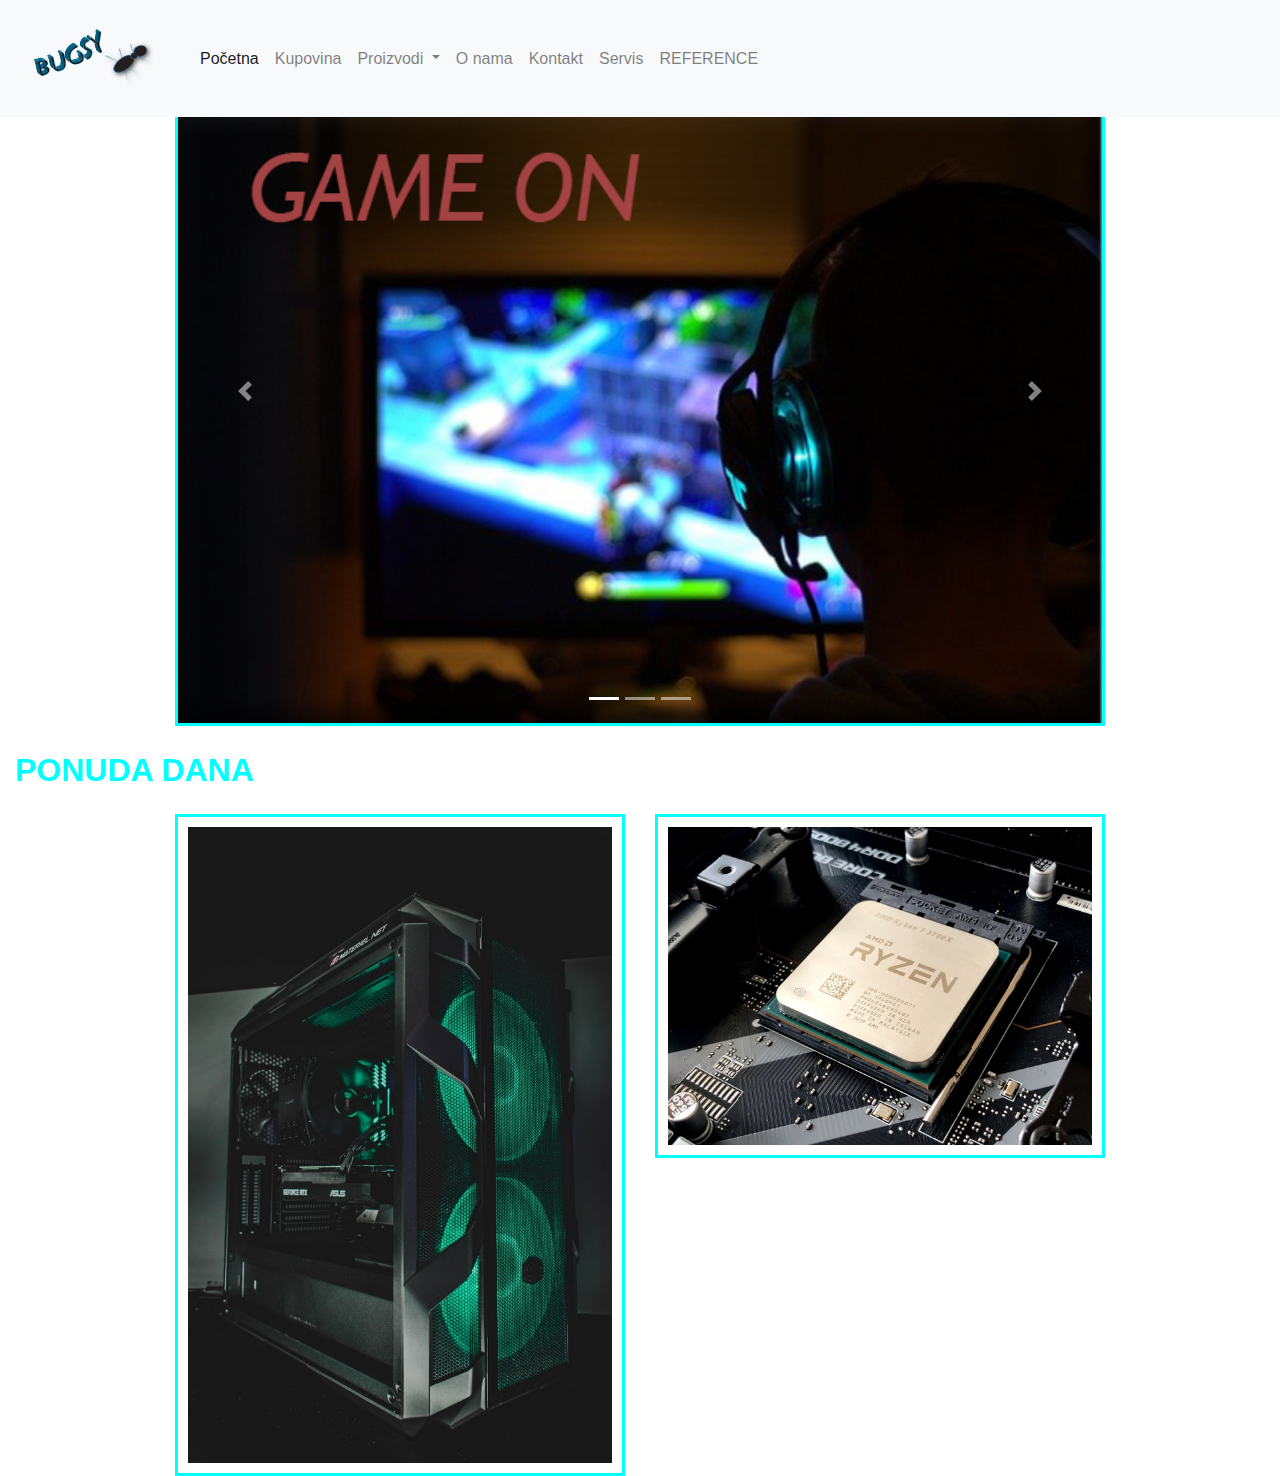
<file: index.html>
<!DOCTYPE html>
<html lang="en">
  <head>
    <meta charset="utf-8">
	<meta http-equiv="X-UA-Compatible" content="IE=edge">
	<meta name="viewport" content="width=device-width, initial-scale=1">
    <title>BUGSY</title>
    <!-- Bootstrap -->
	<link href="css/bootstrap-4.4.1.css"/css/bootstrap-4.4.1.css"" rel="stylesheet">
	  <link href="style.css" rel="stylesheet" type="text/css">
	
  </head>
  <body>
  	
	  

<nav class="navbar navbar-expand-lg fixed-top navbar-light bg-light"  >
   <a class="navbar-brand" href="index.html"><img src="images/bugsylogo.svg" width="160px" height="60" alt="logo"></a>
   <button class="navbar-toggler" type="button" data-toggle="collapse" data-target="#navbarSupportedContent" aria-controls="navbarSupportedContent" aria-expanded="false" aria-label="Toggle navigation">
   <span class="navbar-toggler-icon"></span>
   </button>
   <div class="collapse navbar-collapse bg-light" id="navbarSupportedContent">
      <ul class="navbar-nav mr-auto">
         <li class="nav-item active">
            <a class="nav-link" href="index.html">Početna <span class="sr-only">(current)</span></a>
         </li>
         <li class="nav-item">
            <a class="nav-link" href="kupovina.html">Kupovina</a>
         </li>
         <li class="nav-item dropdown">
            <a class="nav-link dropdown-toggle" href="#" id="navbarDropdown" role="button" data-toggle="dropdown" aria-haspopup="true" aria-expanded="false">
            Proizvodi
            </a>
            <div class="dropdown-menu" aria-labelledby="navbarDropdown">
               <a class="dropdown-item" href="gsustavi.html">Gotovi sustavi</a>
				<div class="dropdown-divider"></div>
               <a class="dropdown-item" href="procesori.html">Procesori</a>
            </div>
			 <li class="nav-item">
            <a class="nav-link" href="onama.html">O nama</a>
         </li><li class="nav-item">
            <a class="nav-link" href="kontakt.html">Kontakt</a>
         </li>
		  <li class="nav-item">
            <a class="nav-link" href="servis.html">Servis</a>
         </li>
		  <li class="nav-item">
            <a class="nav-link" href="reference.html">REFERENCE</a>
         </li>
         </li>
         
      </ul>
      
   </div>
</nav>
	
	
  <div class="row">
	<div class="col-12 r1">
	  <div id="carousel1" class="carousel slide" data-ride="carousel">
  <ol class="carousel-indicators">
    <li data-target="#carousel1" data-slide-to="0" class="active"></li>
    <li data-target="#carousel1" data-slide-to="1"></li>
    <li data-target="#carousel1" data-slide-to="2"></li>
  </ol>
  <div class="carousel-inner">
    <div class="carousel-item active">
      <img class="d-block w-100 img-fluid" src="images/car1.png" alt="First slide">
    </div>
    <div class="carousel-item">
      <img class="d-block w-100 img-fluid" src="images/car2.png" alt="Second slide">
    </div>
    <div class="carousel-item">
      <img class="d-block w-100 img-fluid" src="images/car3.png" alt="Third slide">
    </div>
  </div>
  <a class="carousel-control-prev" href="#carousel1" role="button" data-slide="prev">
    <span class="carousel-control-prev-icon" aria-hidden="true"></span>
    <span class="sr-only">Previous</span>
  </a>
  <a class="carousel-control-next" href="#carousel1" role="button" data-slide="next">
    <span class="carousel-control-next-icon" aria-hidden="true"></span>
    <span class="sr-only">Next</span>
  </a>
</div></div></div>
		<div class="col-12 ponudadana">
		<h2 style="color: cyan; margin-top: 25px;"><strong>PONUDA DANA</strong></h2></div>
	
	  <div class="container2">
		  <div class="row">
	  <div class="col-12 col-sm-12 col-lg-6 col-md-6 r2a"><a href="gsustavi.html"><img class="img-fluid" src="images/desktop1.jpg" alt="pc"></a>
 </div>
	  <div class="col-12 col-sm-12 col-lg-6 col-md-6 r2b"><a href="procesori.html"> <img class="img-fluid" src="images/cpu1.jpg" alt="proc"></a>
 </div>
	</div>
	</div>
	  
	<!-- jQuery (necessary for Bootstrap's JavaScript plugins) --> 
	<script src="js/jquery-3.4.1.min.js"></script>

	<!-- Include all compiled plugins (below), or include individual files as needed -->
	<script src="js/popper.min.js"></script> 
	<script src="js/bootstrap-4.4.1.js"></script>
	  
  </body>
</html>
</file>
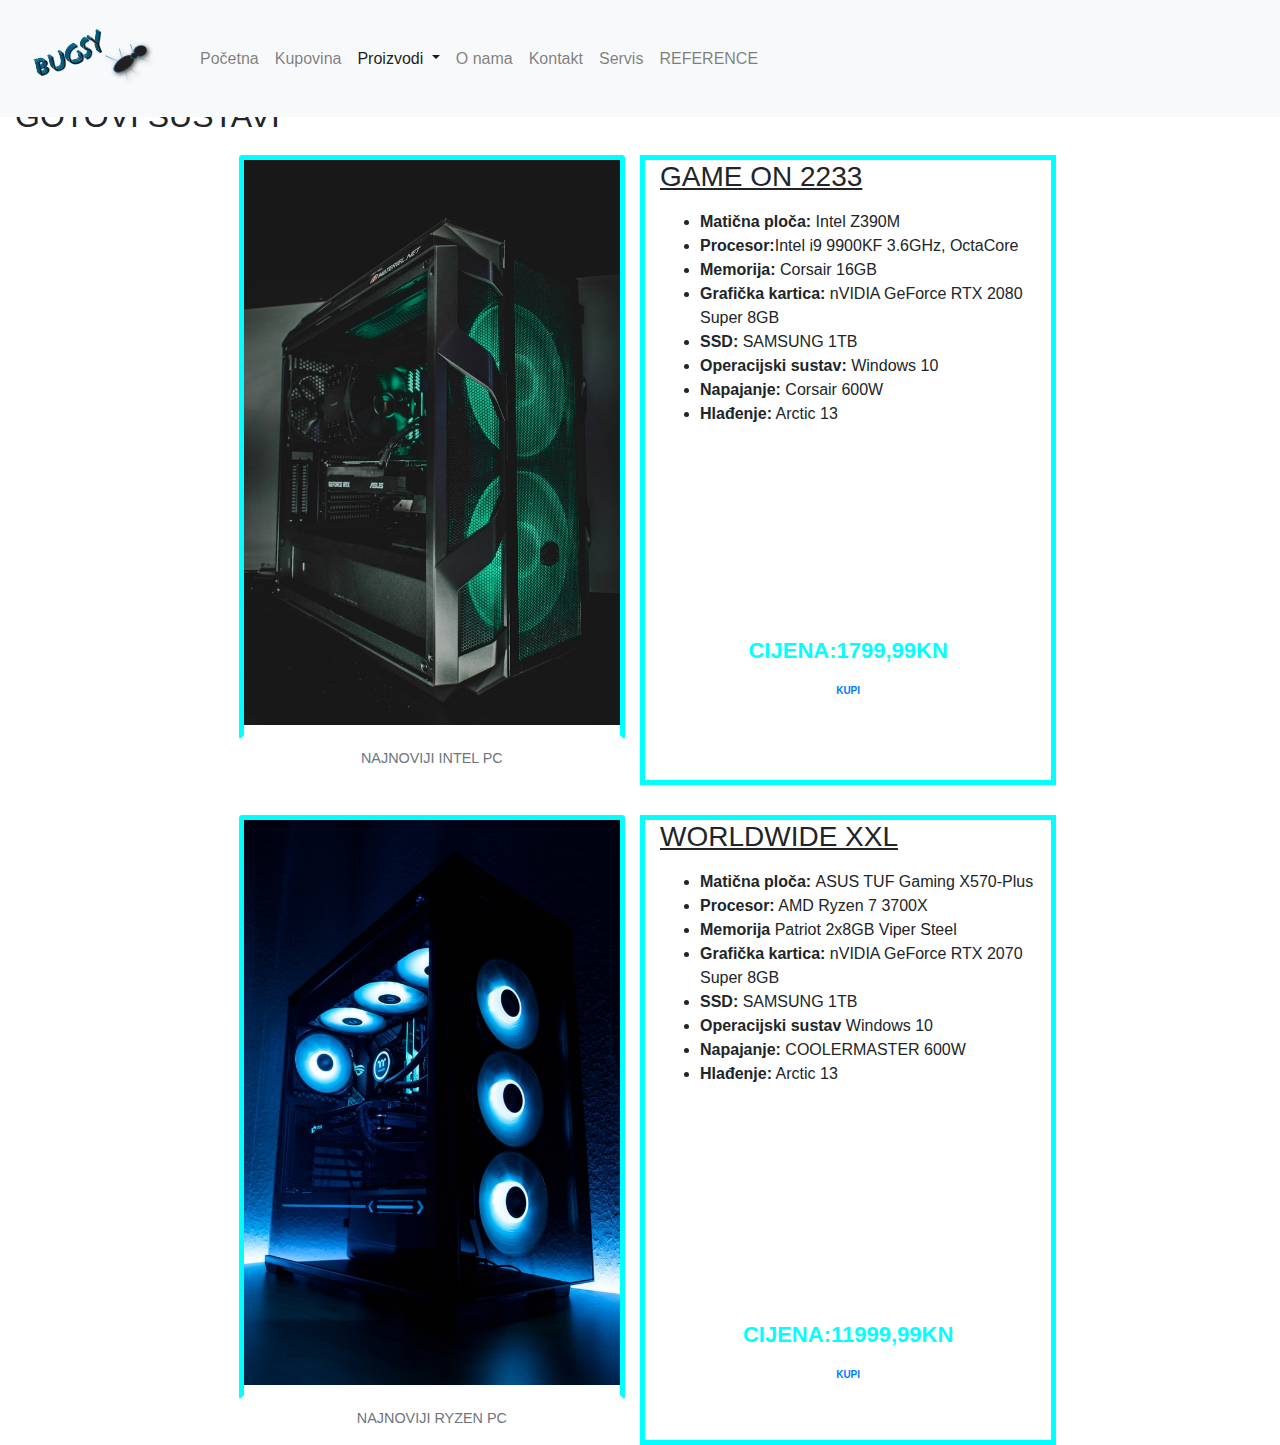
<file: gsustavi.html>
<!DOCTYPE html>
<html lang="en">
  <head>
    <meta charset="utf-8">
	<meta http-equiv="X-UA-Compatible" content="IE=edge">
	<meta name="viewport" content="width=device-width, initial-scale=1">
    <title>SUSTAVI</title>
    <!-- Bootstrap -->
	<link href="css/bootstrap-4.4.1.css" rel="stylesheet">
	  <link href="style.css" rel="stylesheet" type="text/css">
	
  </head>
  <body>
  	<nav aria-label="breadcrumb">
  <ol class="breadcrumb">
    <li class="breadcrumb-item"><a href="index.html">Početna</a></li>
    <li class="breadcrumb-item">Proizvodi</li>
    <li class="breadcrumb-item active" aria-current="page">Gotovi sustavi</li>
  </ol>
</nav>
	  

<nav class="navbar navbar-expand-lg fixed-top navbar-light bg-light">
   <a class="navbar-brand" href="index.html"><img src="images/bugsylogo.svg" width="160px" height="60" alt="logo"></a>
   <button class="navbar-toggler" type="button" data-toggle="collapse" data-target="#navbarSupportedContent" aria-controls="navbarSupportedContent" aria-expanded="false" aria-label="Toggle navigation">
   <span class="navbar-toggler-icon"></span>
   </button>
   <div class="collapse navbar-collapse bg-light" id="navbarSupportedContent">
      <ul class="navbar-nav mr-auto">
         <li class="nav-item ">
            <a class="nav-link" href="index.html">Početna </a>
         </li>
         <li class="nav-item">
            <a class="nav-link" href="kupovina.html">Kupovina</a>
         </li>
         <li class="nav-item dropdown active">
            <a class="nav-link dropdown-toggle" href="#" id="navbarDropdown" role="button" data-toggle="dropdown" aria-haspopup="true" aria-expanded="false">
            Proizvodi
            <span class="sr-only">(current)</span></a>
            <div class="dropdown-menu" aria-labelledby="navbarDropdown">
               <a class="dropdown-item" href="gsustavi.html">Gotovi sustavi</a>
				<div class="dropdown-divider"></div>
               <a class="dropdown-item" href="procesori.html">Procesori</a>
            </div>
			 <li class="nav-item">
            <a class="nav-link" href="onama.html">O nama</a>
         </li><li class="nav-item">
            <a class="nav-link" href="kontakt.html">Kontakt</a>
         </li>
		  <li class="nav-item">
            <a class="nav-link" href="servis.html">Servis</a>
         </li>
		  <li class="nav-item">
            <a class="nav-link" href="reference.html">REFERENCE</a>
         </li>
         </li>
         
      </ul>
      
   </div>
</nav>

	  <div class="col-12 r3" ><h2>GOTOVI SUSTAVI</h2></div>
	  
	<div class="container" style="margin-bottom: 30px;">
			<div class="row">
				<div class="col-12 col-md-6 col-lg-6">
				<figure class="figure mx-auto d-block">
		 <img class="img-fluid figure-img mx-auto d-block rounded" src="images/desktop1.jpg"  style="padding-bottom: 10px" alt="PC">
					<figcaption class="figure-caption text-center"><p>NAJNOVIJI INTEL PC</p></figcaption>
					</figure></div>
				
			<div class="col-12 col-md-6 col-sm-12 col-lg-6 rrr">
				<h3><u>GAME ON 2233</u></h3>
				<p><ul>
				<li><strong>Matična ploča: </strong> Intel Z390M</li>
				<li><strong>Procesor:</strong>Intel i9 9900KF 3.6GHz, OctaCore</li>
				<li><strong>Memorija:</strong> Corsair 16GB</li>
				<li><strong>Grafička kartica:</strong> nVIDIA GeForce RTX 2080 Super 8GB</li>
				<li><strong>SSD:</strong> SAMSUNG 1TB</li>
				<li><strong>Operacijski sustav: </strong> Windows 10</li>
				<li><strong>Napajanje:</strong> Corsair 600W</li>
				<li><strong>Hlađenje:</strong> Arctic 13</li>
				</ul></p>
				<br><br><br><br><br><br><br><br><p style="text-align: center; color: cyan; font-size: 22px;"><strong>CIJENA:1799,99KN</strong></p>
				<p style="text-align: center; color: cyan; font-size: 10px;"><a href="kupovina.html"><strong>KUPI</strong></a></p>
				</div></div></div>


<div class="container">
			<div class="row">
				<div class="col-12 col-md-6 col-lg-6">
				<figure class="figure mx-auto d-block">
		 <img class="img-fluid figure-img mx-auto d-block rounded" src="images/desktop2.jpg"  style="padding-bottom: 10px" alt="PC">
					<figcaption class="figure-caption text-center"><p>NAJNOVIJI RYZEN PC</p></figcaption>
					</figure></div>
				
			<div class="col-12 col-md-6 col-sm-12 col-lg-6 rrr">
				<h3><u>WORLDWIDE XXL</u></h3>
				<p><ul>
				<li><strong>Matična ploča: </strong> ASUS TUF Gaming X570-Plus </li>
				<li><strong>Procesor:</strong> AMD Ryzen 7 3700X </li>
				<li><strong>Memorija</strong> Patriot 2x8GB Viper Steel </li>
				<li><strong>Grafička kartica:</strong> nVIDIA GeForce RTX 2070 Super 8GB</li>
				<li><strong>SSD:</strong> SAMSUNG 1TB</li>
				<li><strong>Operacijski sustav</strong> Windows 10</li>
				<li><strong>Napajanje:</strong> COOLERMASTER 600W</li>
				<li><strong>Hlađenje:</strong> Arctic 13</li>
				</ul></p>
				<br><br><br><br><br><br><br><br><br><p style="text-align: center; color: cyan; font-size: 22px;"><strong>CIJENA:11999,99KN</strong></p>
				<p style="text-align: center; color: cyan; font-size: 10px;"><a href="kupovina.html"><strong>KUPI</strong></a></p>
				</div></div></div>
			
				
	
	
	
	
	
	
	<!-- jQuery (necessary for Bootstrap's JavaScript plugins) --> 
	<script src="js/jquery-3.4.1.min.js"></script>

	<!-- Include all compiled plugins (below), or include individual files as needed -->
	<script src="js/popper.min.js"></script> 
	<script src="js/bootstrap-4.4.1.js"></script>
	  
  </body>
</html>
</file>
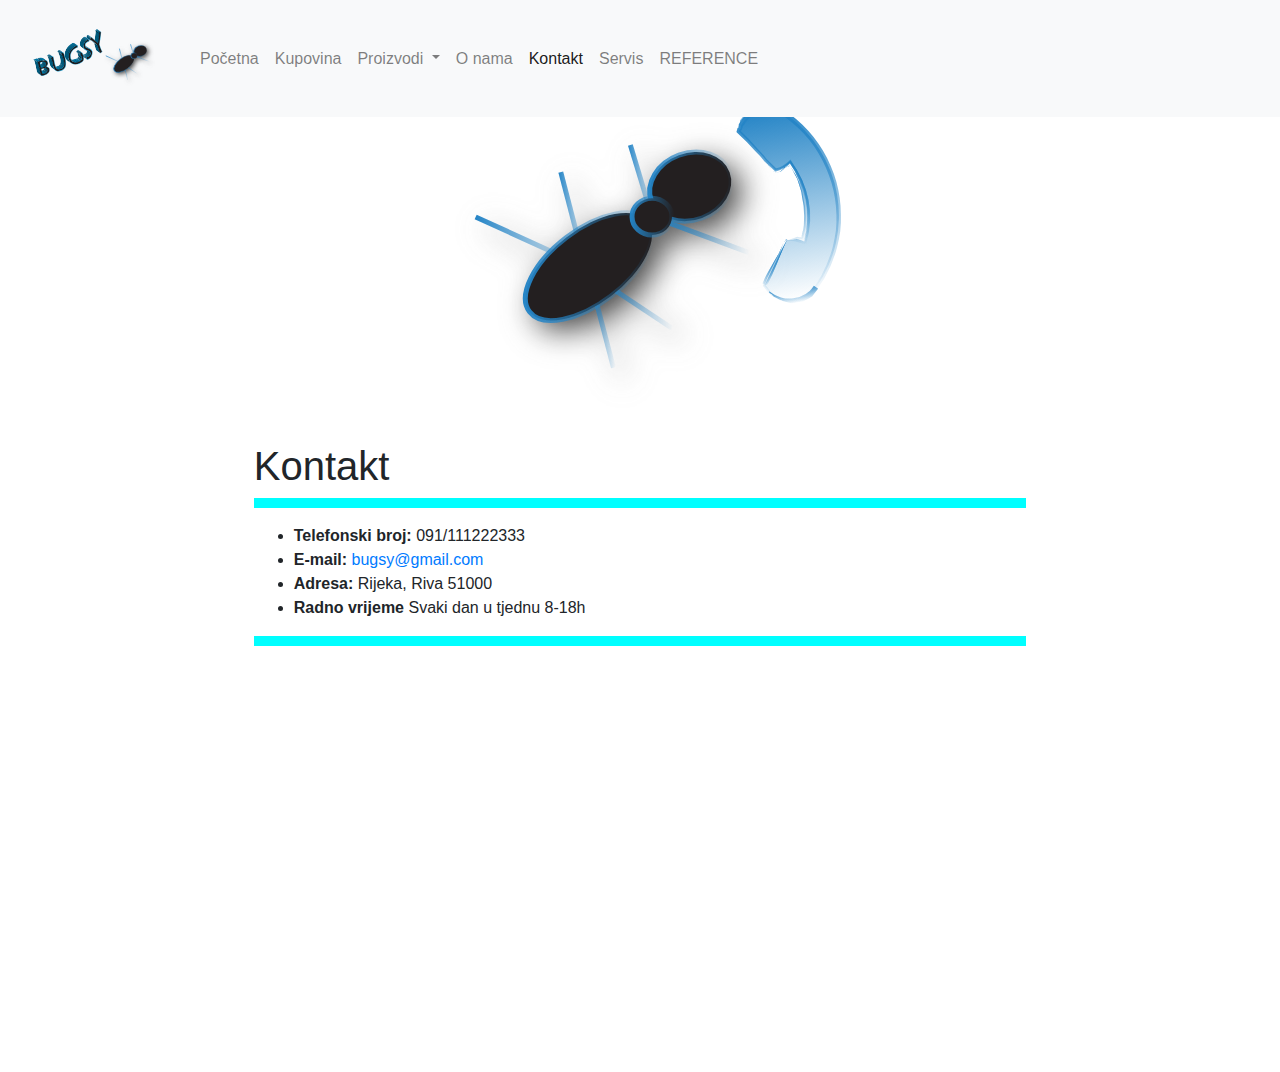
<file: kontakt.html>
<!DOCTYPE html>
<html lang="en">
  <head>
    <meta charset="utf-8">
	<meta http-equiv="X-UA-Compatible" content="IE=edge">
	<meta name="viewport" content="width=device-width, initial-scale=1">
    <title>KONTAKT</title>
    <!-- Bootstrap -->
	<link href="css/bootstrap-4.4.1.css" rel="stylesheet">
	  <link href="style.css" rel="stylesheet" type="text/css">
	
  </head>
  <body>
  	<nav aria-label="breadcrumb">
  <ol class="breadcrumb">
    <li class="breadcrumb-item"><a href="index.html">Početna</a></li>
    
    <li class="breadcrumb-item active" aria-current="page">Kontakt</li>
  </ol>
</nav>
	  

<nav class="navbar navbar-expand-lg fixed-top navbar-light bg-light">
   <a class="navbar-brand" href="index.html"><img src="images/bugsylogo.svg" width="160px" height="60" alt="logo"></a>
   <button class="navbar-toggler" type="button" data-toggle="collapse" data-target="#navbarSupportedContent" aria-controls="navbarSupportedContent" aria-expanded="false" aria-label="Toggle navigation">
   <span class="navbar-toggler-icon"></span>
   </button>
   <div class="collapse navbar-collapse bg-light" id="navbarSupportedContent">
      <ul class="navbar-nav mr-auto">
         <li class="nav-item ">
            <a class="nav-link" href="index.html">Početna </a>
         </li>
         <li class="nav-item">
            <a class="nav-link" href="kupovina.html">Kupovina</a>
         </li>
         <li class="nav-item dropdown">
            <a class="nav-link dropdown-toggle" href="#" id="navbarDropdown" role="button" data-toggle="dropdown" aria-haspopup="true" aria-expanded="false">
            Proizvodi
            </a>
            <div class="dropdown-menu" aria-labelledby="navbarDropdown">
               <a class="dropdown-item" href="gsustavi.html">Gotovi sustavi</a>
				<div class="dropdown-divider"></div>
               <a class="dropdown-item" href="procesori.html">Procesori</a>
            </div>
			 <li class="nav-item">
            <a class="nav-link" href="onama.html">O nama</a>
         </li><li class="nav-item active">
            <a class="nav-link" href="kontakt.html">Kontakt<span class="sr-only">(current)</span></a>
         </li>
		  <li class="nav-item">
            <a class="nav-link" href="servis.html">Servis</a>
         </li>
		  <li class="nav-item">
            <a class="nav-link" href="reference.html">REFERENCE</a>
         </li>
         </li>
         
      </ul>
      
   </div>
</nav>

	  
	<div class="container">
	<div class="row">
		<div class="col-12 kontakt"><img class="img-fluid figure-img mx-auto d-block rounded" src="images/kontakt.svg" style="padding-bottom: 10px" alt="PC">

		</div>
		</div>
		<div class="row">
		<div class="col-12 kontakt">
			<div class="col-12 kontaktext">
				<h1>Kontakt</h1>
				<p><ul>
				<li><strong>Telefonski broj:</strong> 091/111222333 </li>
				<li><strong>E-mail:</strong> <a href = "mailto: bugsy@gmail.com">bugsy@gmail.com</a></li><li><strong>Adresa:</strong> Rijeka, Riva 51000</li>
				<li><strong>Radno vrijeme</strong> Svaki dan u tjednu 8-18h</li>
				</ul></p>
			</div>

		</div>
		</div>
	<div class="row">
	<div class="col-12 mapouter"><div class="gmap_canvas img-fluid" ><iframe width="800" height="400" id="gmap_canvas" src="https://maps.google.com/maps?q=rijeka%20riva&t=&z=15&ie=UTF8&iwloc=&output=embed" frameborder="0" scrolling="no" marginheight="" marginwidth="0"></iframe><a href="https://www.whatismyip-address.com/nordvpn-coupon/">nordvpn coupon</a></div><style>.mapouter{position:center;text-align:right;height:400px;width:800px;}.gmap_canvas {overflow:hidden;background:none!important;height:400px;width:800px;}</style></div>
	</div>
	</div>
	
	<!-- jQuery (necessary for Bootstrap's JavaScript plugins) --> 
	<script src="js/jquery-3.4.1.min.js"></script>

	<!-- Include all compiled plugins (below), or include individual files as needed -->
	<script src="js/popper.min.js"></script> 
	<script src="js/bootstrap-4.4.1.js"></script>
	  
  </body>
</html>
</file>
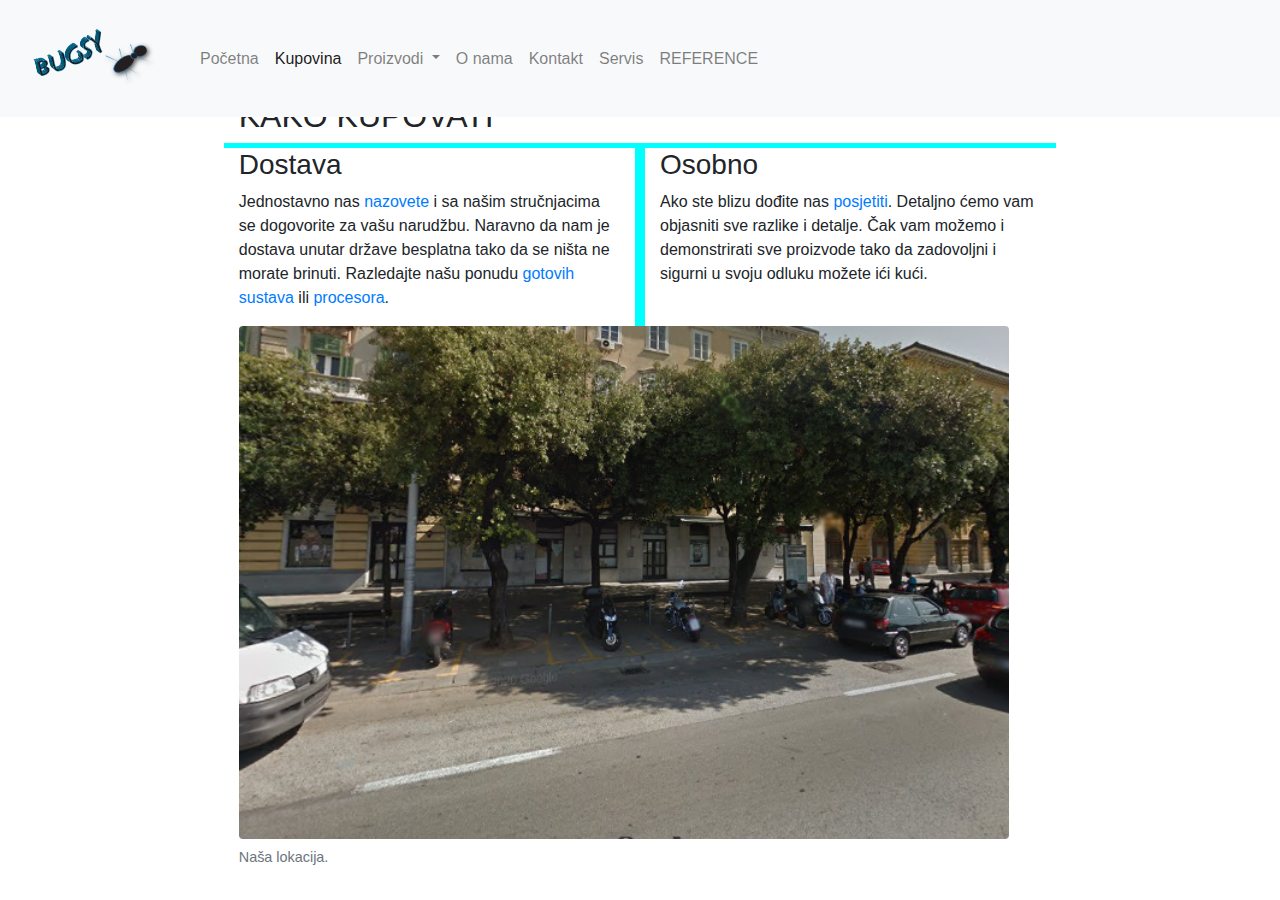
<file: kupovina.html>
<!DOCTYPE html>
<html lang="en">
  <head>
    <meta charset="utf-8">
	<meta http-equiv="X-UA-Compatible" content="IE=edge">
	<meta name="viewport" content="width=device-width, initial-scale=1">
    <title>KUPOVINA</title>
    <!-- Bootstrap -->
	<link href="css/bootstrap-4.4.1.css" rel="stylesheet">
	  <link href="style.css" rel="stylesheet" type="text/css">
	
  </head>
  <body>
  	<nav aria-label="breadcrumb">
  <ol class="breadcrumb">
    <li class="breadcrumb-item"><a href="index.html">Početna</a></li>
   
    <li class="breadcrumb-item active" aria-current="page">Kupovina</li>
  </ol>
</nav>
	  

<nav class="navbar navbar-expand-lg fixed-top navbar-light bg-light">
   <a class="navbar-brand" href="index.html"><img src="images/bugsylogo.svg" width="160px" height="60" alt="logo"></a>
   <button class="navbar-toggler" type="button" data-toggle="collapse" data-target="#navbarSupportedContent" aria-controls="navbarSupportedContent" aria-expanded="false" aria-label="Toggle navigation">
   <span class="navbar-toggler-icon"></span>
   </button>
   <div class="collapse navbar-collapse bg-light" id="navbarSupportedContent">
      <ul class="navbar-nav mr-auto">
         <li class="nav-item ">
            <a class="nav-link" href="index.html">Početna </a>
         </li>
         <li class="nav-item active">
            <a class="nav-link" href="kupovina.html">Kupovina<span class="sr-only">(current)</span></a>
         </li>
         <li class="nav-item dropdown">
            <a class="nav-link dropdown-toggle" href="#" id="navbarDropdown" role="button" data-toggle="dropdown" aria-haspopup="true" aria-expanded="false">
            Proizvodi
            </a>
            <div class="dropdown-menu" aria-labelledby="navbarDropdown">
               <a class="dropdown-item" href="gsustavi.html">Gotovi sustavi</a>
				<div class="dropdown-divider"></div>
               <a class="dropdown-item" href="procesori.html">Procesori</a>
            </div>
			 <li class="nav-item">
            <a class="nav-link" href="onama.html">O nama</a>
         </li><li class="nav-item">
            <a class="nav-link" href="kontakt.html">Kontakt</a>
         </li>
		  <li class="nav-item">
            <a class="nav-link" href="servis.html">Servis</a>
         </li>
		  <li class="nav-item">
            <a class="nav-link" href="reference.html">REFERENCE</a>
         </li>
         </li>
         
      </ul>
      
   </div>
</nav>

	 
	<div class="container">
	<div class="row"><div class="col-12">
		<h2>KAKO KUPOVATI</h2></div>
		<div class="col-12 col-md-6 col-lg-6 rrr" style="border-bottom: #FFFFFF; border-left: #FFFFFF;">
		<h3>Dostava</h3>
			<p>Jednostavno nas <a href="kontakt.html"> nazovete</a> i sa našim stručnjacima se dogovorite za vašu narudžbu. Naravno da nam je dostava unutar države besplatna tako da se ništa ne morate brinuti. Razledajte našu ponudu <a href="gsustavi.html"> gotovih sustava</a> ili <a href="procesori.html"> procesora</a>.</p>
			
		</div>
		<div class="col-12 col-md-6 col-lg-6 rrr" style="border-bottom: #FFFFFF; border-right: #FFFFFF;">
		<h3>Osobno</h3>
			<p>Ako ste blizu dođite nas <a href="kontakt.html">posjetiti</a>. Detaljno ćemo vam objasniti sve razlike i detalje. Čak vam možemo i demonstrirati sve proizvode tako da zadovoljni i sigurni u svoju odluku možete ići kući.</p>
			
		</div>
		<div class="col-12">
		<figure class="fig">
  <img src="images/lokacija.png" class="figure-img img-fluid rounded" style="width:770px;" alt="lokacija">
  <figcaption class="figure-caption">Naša lokacija.</figcaption>
</figure>
		</div>
		</div>
	</div>
	
	
	
	<!-- jQuery (necessary for Bootstrap's JavaScript plugins) --> 
	<script src="js/jquery-3.4.1.min.js"></script>

	<!-- Include all compiled plugins (below), or include individual files as needed -->
	<script src="js/popper.min.js"></script> 
	<script src="js/bootstrap-4.4.1.js"></script>
	  
  </body>
</html>
</file>
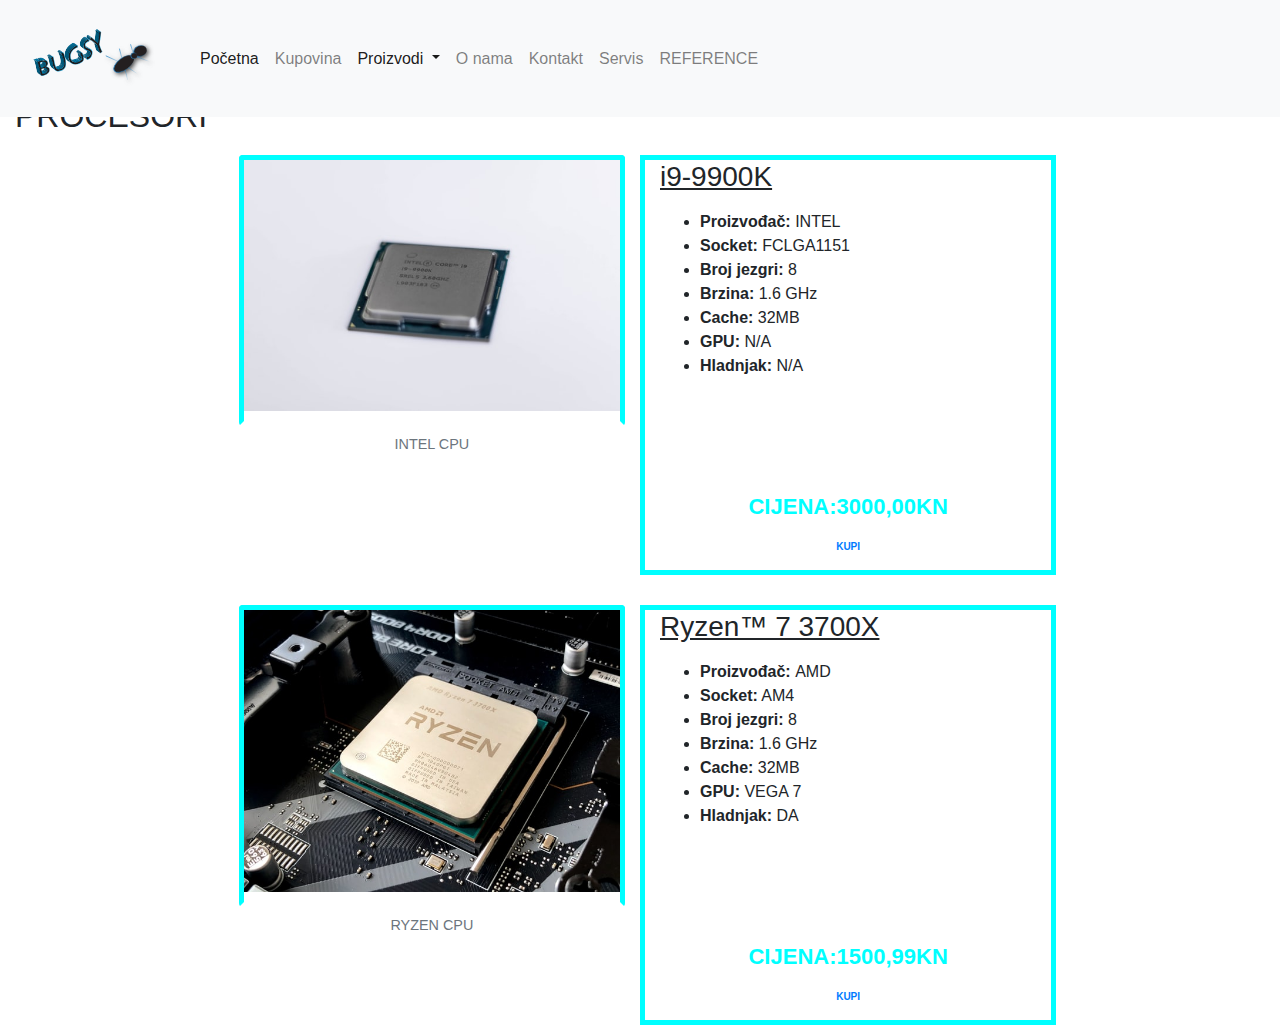
<file: procesori.html>
<!DOCTYPE html>
<html lang="en">
  <head>
    <meta charset="utf-8">
	<meta http-equiv="X-UA-Compatible" content="IE=edge">
	<meta name="viewport" content="width=device-width, initial-scale=1">
    <title>PROCESORI</title>
    <!-- Bootstrap -->
	<link href="css/bootstrap-4.4.1.css" rel="stylesheet">
	  <link href="style.css" rel="stylesheet" type="text/css">
	
  </head>
  <body>
  	<nav aria-label="breadcrumb">
  <ol class="breadcrumb">
    <li class="breadcrumb-item"><a href="index.html">Početna</a></li>
    <li class="breadcrumb-item">Proizvodi</li>
    <li class="breadcrumb-item active" aria-current="page">Procesori</li>
  </ol>
</nav>
	  

<nav class="navbar navbar-expand-lg fixed-top navbar-light bg-light">
   <a class="navbar-brand" href="index.html"><img src="images/bugsylogo.svg" width="160px" height="60" alt="logo"></a>
   <button class="navbar-toggler" type="button" data-toggle="collapse" data-target="#navbarSupportedContent" aria-controls="navbarSupportedContent" aria-expanded="false" aria-label="Toggle navigation">
   <span class="navbar-toggler-icon"></span>
   </button>
   <div class="collapse navbar-collapse bg-light" id="navbarSupportedContent">
      <ul class="navbar-nav mr-auto">
         <li class="nav-item active">
            <a class="nav-link" href="index.html">Početna </a>
         </li>
         <li class="nav-item">
            <a class="nav-link" href="kupovina.html">Kupovina</a>
         </li>
         <li class="nav-item dropdown active">
            <a class="nav-link dropdown-toggle" href="#" id="navbarDropdown" role="button" data-toggle="dropdown" aria-haspopup="true" aria-expanded="false">
            Proizvodi
            <span class="sr-only">(current)</span></a>
            <div class="dropdown-menu" aria-labelledby="navbarDropdown">
               <a class="dropdown-item" href="gsustavi.html">Gotovi sustavi</a>
				<div class="dropdown-divider"></div>
               <a class="dropdown-item" href="procesori.html">Procesori</a>
            </div>
			 <li class="nav-item">
            <a class="nav-link" href="onama.html">O nama</a>
         </li><li class="nav-item">
            <a class="nav-link" href="kontakt.html">Kontakt</a>
         </li>
		  <li class="nav-item">
            <a class="nav-link" href="servis.html">Servis</a>
         </li>
		  <li class="nav-item">
            <a class="nav-link" href="reference.html">REFERENCE</a>
         </li>
         </li>
         
      </ul>
      
   </div>
</nav>

	  
	<div class="col-12 r3" ><h2>PROCESORI</h2></div>
	  
	<div class="container" style="margin-bottom: 30px;">
			<div class="row">
				<div class="col-12 col-md-6 col-lg-6">
				<figure class="figure mx-auto d-block">
		 <img class="img-fluid figure-img mx-auto d-block rounded" src="images/cpu2.jpg"  style="padding-bottom: 10px" alt="PC">
					<figcaption class="figure-caption text-center"><p> INTEL CPU</p></figcaption>
					</figure></div>
				
			<div class="col-12 col-md-6 col-sm-12 col-lg-6 rrr">
				<h3><u>i9-9900K</u></h3>
				<p><ul>
				<li><strong>Proizvođač: </strong>INTEL</li>
				<li><strong>Socket:</strong>  FCLGA1151</li>
				<li><strong>Broj jezgri:</strong> 8 </li>
				<li><strong>Brzina:</strong> 1.6 GHz</li>
				<li><strong>Cache:</strong> 32MB</li>
				<li><strong>GPU:</strong> N/A</li>
				<li><strong>Hladnjak:</strong> N/A</li>
				</ul></p>
				<br><br><br><br><p style="text-align: center; color: cyan; font-size: 22px;"><strong>CIJENA:3000,00KN</strong></p>
				<p style="text-align: center; color: cyan; font-size: 10px;"><a href="kupovina.html"><strong>KUPI</strong></a></p>
				</div></div></div>


<div class="container">
			<div class="row">
				<div class="col-12 col-md-6 col-lg-6">
				<figure class="figure mx-auto d-block">
		 <img class="img-fluid figure-img mx-auto d-block rounded" src="images/cpu1.jpg"  style="padding-bottom: 10px" alt="PC">
					<figcaption class="figure-caption text-center"><p>RYZEN CPU</p></figcaption>
					</figure></div>
				
			<div class="col-12 col-md-6 col-sm-12 col-lg-6 rrr">
				<h3><u>Ryzen™ 7 3700X</u></h3>
				<p><ul>
				<li><strong>Proizvođač: </strong>AMD</li>
				<li><strong>Socket:</strong> AM4</li>
				<li><strong>Broj jezgri:</strong> 8 </li>
				<li><strong>Brzina:</strong> 1.6 GHz</li>
				<li><strong>Cache:</strong> 32MB</li>
				<li><strong>GPU:</strong> VEGA 7</li>
				<li><strong>Hladnjak:</strong> DA</li>
				
				</ul></p>
				<br><br><br><br><p style="text-align: center; color: cyan; font-size: 22px;"><strong>CIJENA:1500,99KN</strong></p>
				<p style="text-align: center; color: cyan; font-size: 10px;"><a href="kupovina.html"><strong>KUPI</strong></a></p>
				</div></div></div>
	
	
	<!-- jQuery (necessary for Bootstrap's JavaScript plugins) --> 
	<script src="js/jquery-3.4.1.min.js"></script>

	<!-- Include all compiled plugins (below), or include individual files as needed -->
	<script src="js/popper.min.js"></script> 
	<script src="js/bootstrap-4.4.1.js"></script>
	  
  </body>
</html>
</file>
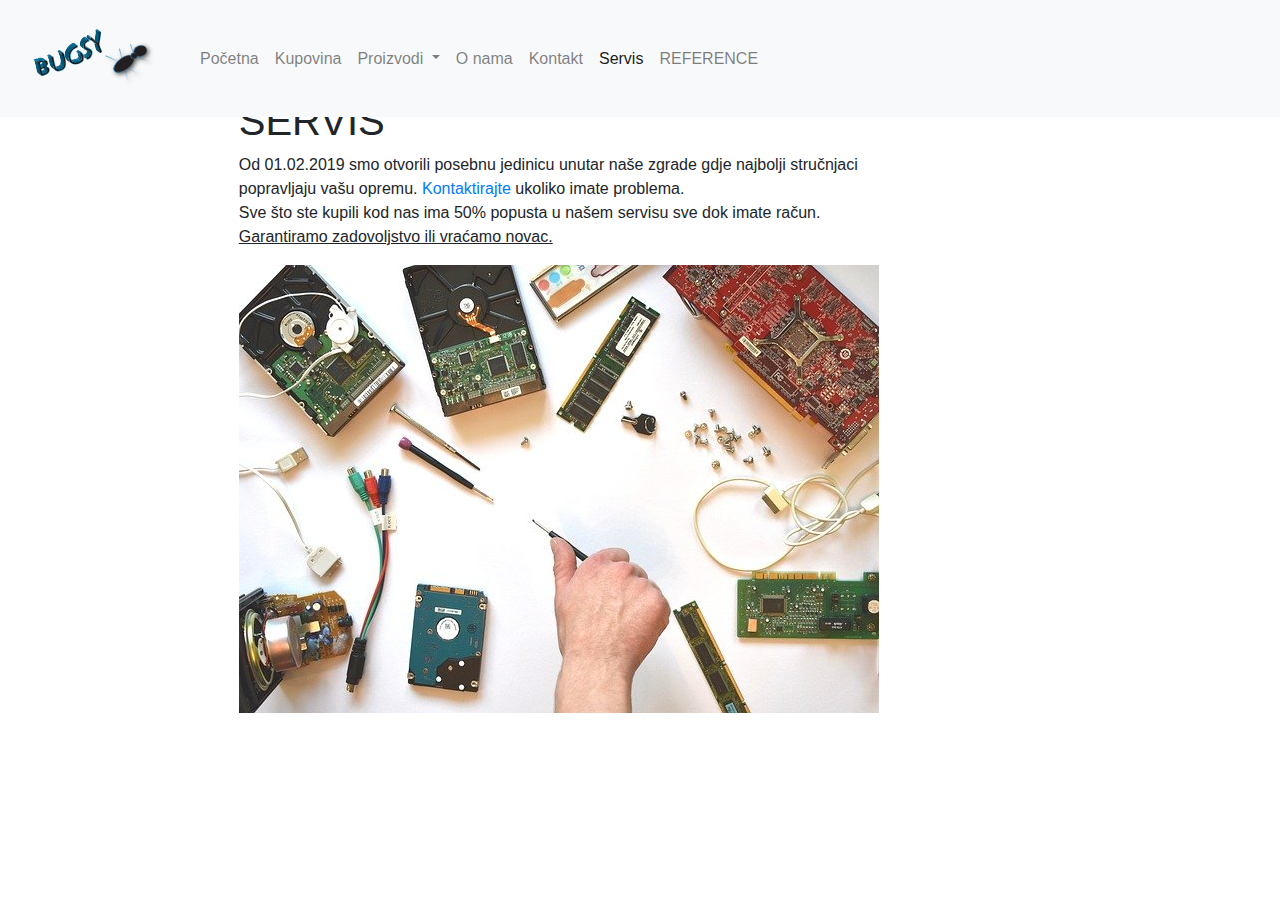
<file: servis.html>
<!DOCTYPE html>
<html lang="en">
  <head>
    <meta charset="utf-8">
	<meta http-equiv="X-UA-Compatible" content="IE=edge">
	<meta name="viewport" content="width=device-width, initial-scale=1">
    <title>Servis</title>
    <!-- Bootstrap -->
	<link href="css/bootstrap-4.4.1.css" rel="stylesheet">
	  <link href="style.css" rel="stylesheet" type="text/css">
	
  </head>
  <body>
  	<nav aria-label="breadcrumb">
  <ol class="breadcrumb">
    <li class="breadcrumb-item"><a href="index.html">Početna</a></li>
    
    <li class="breadcrumb-item active" aria-current="page">Servis</li>
  </ol>
</nav>
	  

<nav class="navbar navbar-expand-lg fixed-top navbar-light bg-light">
   <a class="navbar-brand" href="index.html"><img src="images/bugsylogo.svg" width="160px" height="60" alt="logo"></a>
   <button class="navbar-toggler" type="button" data-toggle="collapse" data-target="#navbarSupportedContent" aria-controls="navbarSupportedContent" aria-expanded="false" aria-label="Toggle navigation">
   <span class="navbar-toggler-icon"></span>
   </button>
   <div class="collapse navbar-collapse bg-light" id="navbarSupportedContent">
      <ul class="navbar-nav mr-auto">
         <li class="nav-item ">
            <a class="nav-link" href="index.html">Početna </a>
         </li>
         <li class="nav-item">
            <a class="nav-link" href="kupovina.html">Kupovina</a>
         </li>
         <li class="nav-item dropdown">
            <a class="nav-link dropdown-toggle" href="#" id="navbarDropdown" role="button" data-toggle="dropdown" aria-haspopup="true" aria-expanded="false">
            Proizvodi
            </a>
            <div class="dropdown-menu" aria-labelledby="navbarDropdown">
               <a class="dropdown-item" href="gsustavi.html">Gotovi sustavi</a>
				<div class="dropdown-divider"></div>
               <a class="dropdown-item" href="procesori.html">Procesori</a>
            </div>
			 <li class="nav-item">
            <a class="nav-link" href="onama.html">O nama</a>
         </li><li class="nav-item">
            <a class="nav-link" href="kontakt.html">Kontakt</a>
         </li>
		  <li class="nav-item  active">
            <a class="nav-link" href="servis.html">Servis<span class="sr-only">(current)</span></a>
         </li>
		  <li class="nav-item">
            <a class="nav-link" href="reference.html">REFERENCE</a>
         </li>
         </li>
         
      </ul>
     
   </div>
</nav>

<div class="container">
	<div class="row">
	  <div class="col-12">
		<h1>SERVIS</h1>
			<p>
			Od 01.02.2019 smo otvorili posebnu jedinicu unutar naše zgrade gdje najbolji stručnjaci </br>
		popravljaju vašu opremu.<a href="kontakt.html"> Kontaktirajte</a> ukoliko imate problema.</br>
		Sve što ste kupili kod nas ima 50% popusta u našem servisu sve dok imate račun.<br>
	<u>Garantiramo zadovoljstvo ili vraćamo novac.</u>
	
			</p>
		</div>
		<div class="col-12">
		 <img class="img-fluid" src="images/servis.jpg" alt="servis" >
		</div>
		</div>
	</div>	  
	
	
	
	<!-- jQuery (necessary for Bootstrap's JavaScript plugins) --> 
	<script src="js/jquery-3.4.1.min.js"></script>

	<!-- Include all compiled plugins (below), or include individual files as needed -->
	<script src="js/popper.min.js"></script> 
	<script src="js/bootstrap-4.4.1.js"></script>
	  
  </body>
</html>
</file>
<file: style.css>
@charset "utf-8";
/* CSS Document */
body{padding-top: 55px;}

/*.carousel{width: 850px;;
	height: 550px;}*/
.r2a img,.r2b img{display:flex;
	 border: 3px solid cyan;
  	margin-left: auto;
  	margin-right: auto;
	padding:10px;
	
}

.carousel img{
margin-top: 50px;

}
.r3{margin-bottom: 20px;}

.navbar{margin-bottom: 5px;
height:13%;
}

.figure img{width: 100%;}
.container2{margin-top: 25px;border-bottom-color: white;}
.row{width:75%;
	align-content: center;
	height:75%;
	margin: auto;}

.carousel img{border : 3px solid cyan;}

.figure img{border : 5px solid cyan;
	border-bottom-color: white;
}
.rrr{border : 5px solid aqua;}

.breadcrumb{border-radius: 180px;
height:40px;
	text-align: match-parent;
	margin:1px;
}
.breadcrumb-item{display: inherit;
	margin-top: 6px;
}

.kontakt img{
	width:50%;
	align-content: center;
	margin-top: 10px;
	
	}
.kontakt{
	height:50%;}
.kontaktext p{text-align: left;
	border : 5px solid cyan;
	margin-top:5px;}
.mapouter{margin-top:10px;
	
}
</file>
